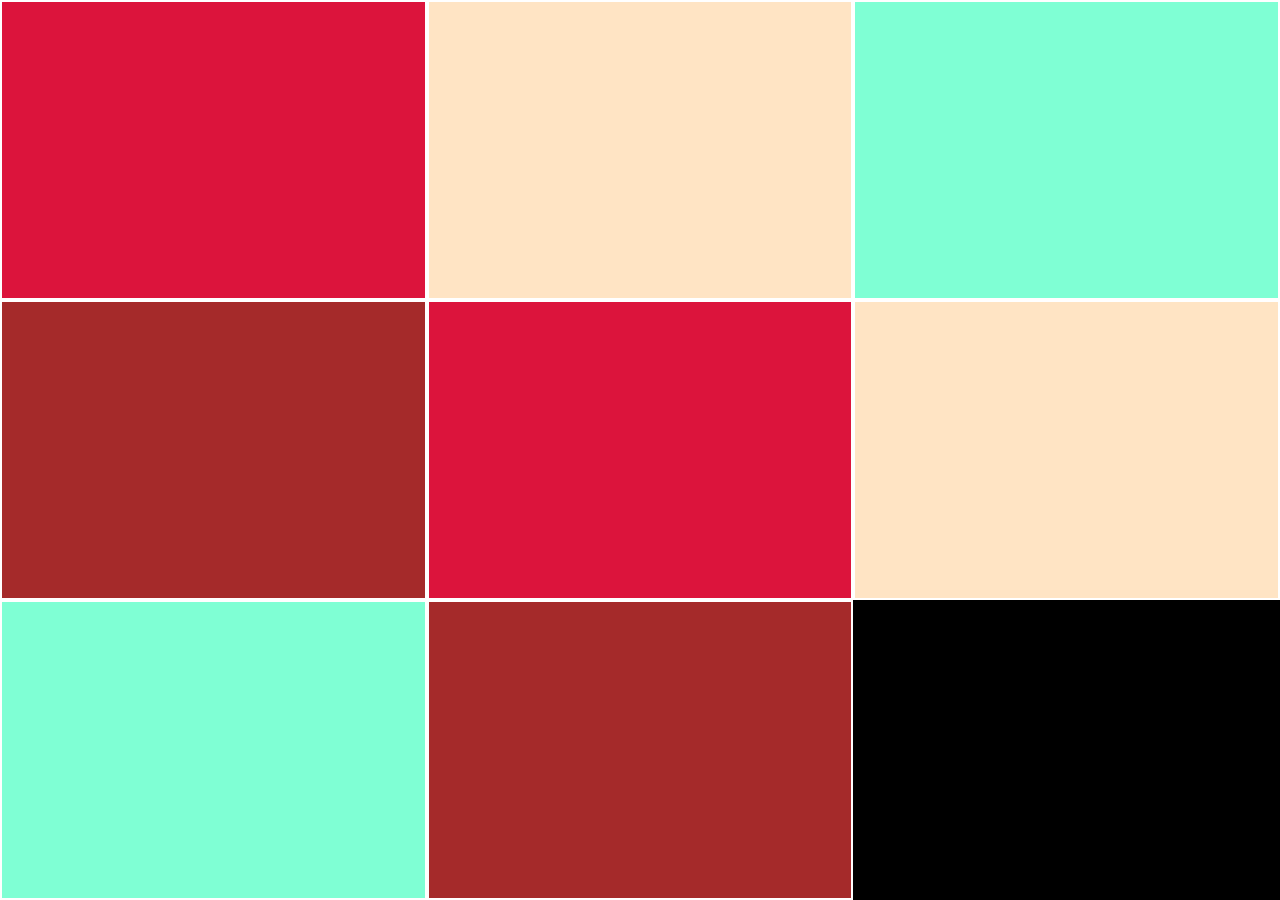
<file: grid/index.html>
<!DOCTYPE html>
<html lang="en">
<head>
    <meta charset="UTF-8">
    <meta name="viewport" content="width=device-width, initial-scale=1.0">
    <link rel="stylesheet" href="style.css">
    <title>Grid Tamplet</title>
</head>
<body>
    <div class="parent">
        <div class="child1"></div>
        <div class="child2"></div>
        <div class="child3"></div>
        <div class="child4"></div>
        <div class="child1"></div>
        <div class="child2"></div>
        <div class="child3"></div>
        <div class="child4"></div>
    </div>
</body>
</html>
</file>
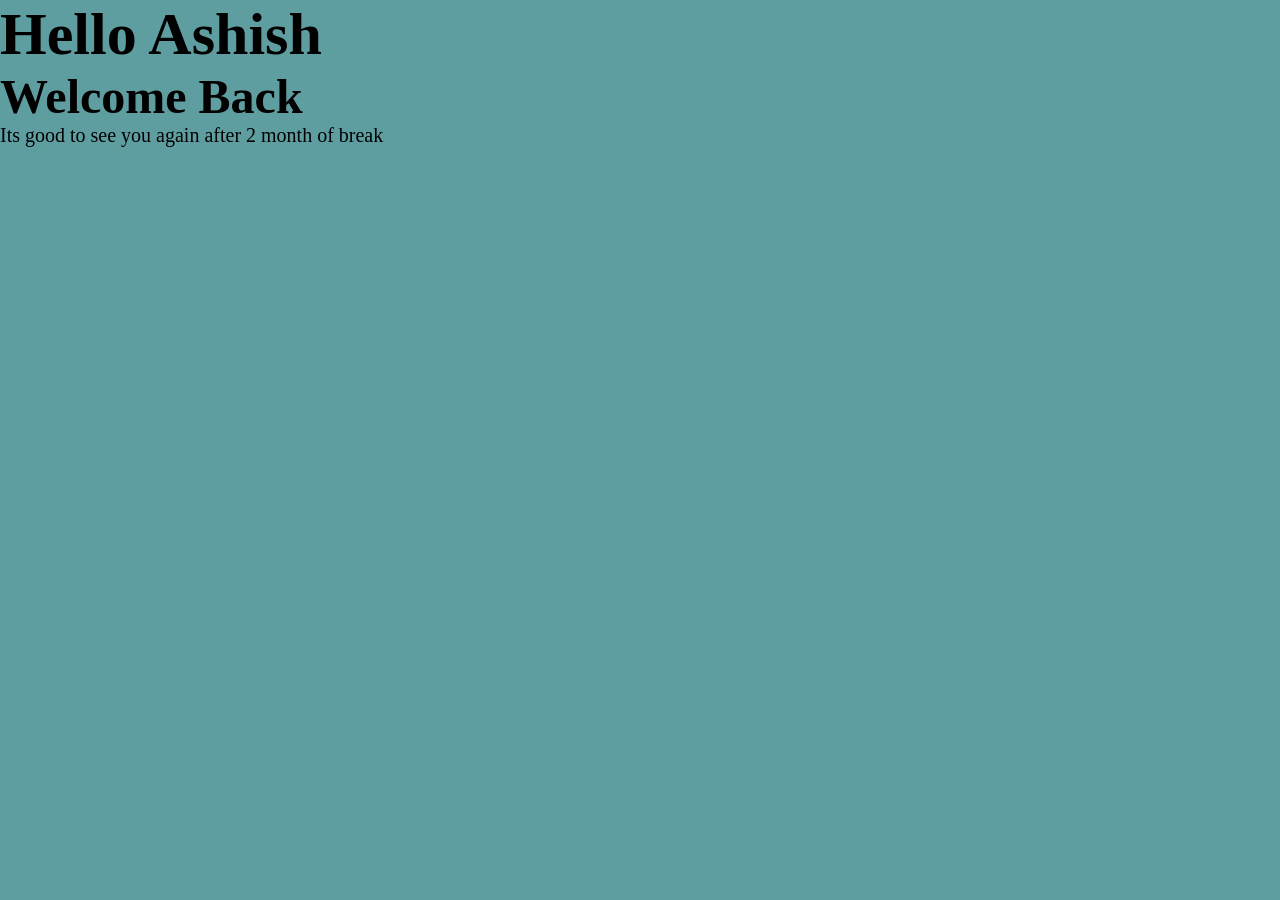
<file: viewport/index.html>
<!DOCTYPE html>
<html lang="en">
<head>
    <meta charset="UTF-8">
    <meta name="viewport" content="width=device-width, initial-scale=1.0">
    <title>viewport height & width</title>
    <link rel="stylesheet" href="style.css">
</head>
<body>
    <div class="parent">
            <h1>Hello Ashish</h1>
            <h3>Welcome Back</h3>
            <p>Its good to see you again after 2 month of break</p>
    </div>
</body>
</html>
</file>
<file: grid/style.css>
*{
    margin: 0;
    padding: 0;
    box-sizing: border-box;
}

html,
body{
    height: 100%;
    width: 100%;
}

.parent{
    height: 100%;
    width: 100%;
    background-color: black;
    display: grid;
    /* can be don in both the way  */

    /* grid-template-columns: 1fr 1fr;
    grid-template-rows: 1fr 1fr; */

    /* grid-auto-flow:column; */

    grid-template-rows: repeat(3, 1fr);
    grid-template-columns: repeat(3,1fr);

}

.child1{
    background-color: crimson;
    border: 2px solid white;
}

.child2{
    background-color: bisque;
    border: 2px solid white;
}

.child3{
    background-color: aquamarine;
    border: 2px solid white;
}

.child4{
    background-color: brown;
    border: 2px solid white;
}
</file>
<file: viewport/style.css>
* {
  margin: 0;
  padding: 0;
}

.parent {
  height: 100vh;
  width: 100vw;
  background-color: cadetblue;
  font-size: 20px;
}

h1{
    font-size: 3em;
}

h3{
    font-size: 3rem;
}

p{
    font-size: 5;
}
</file>
